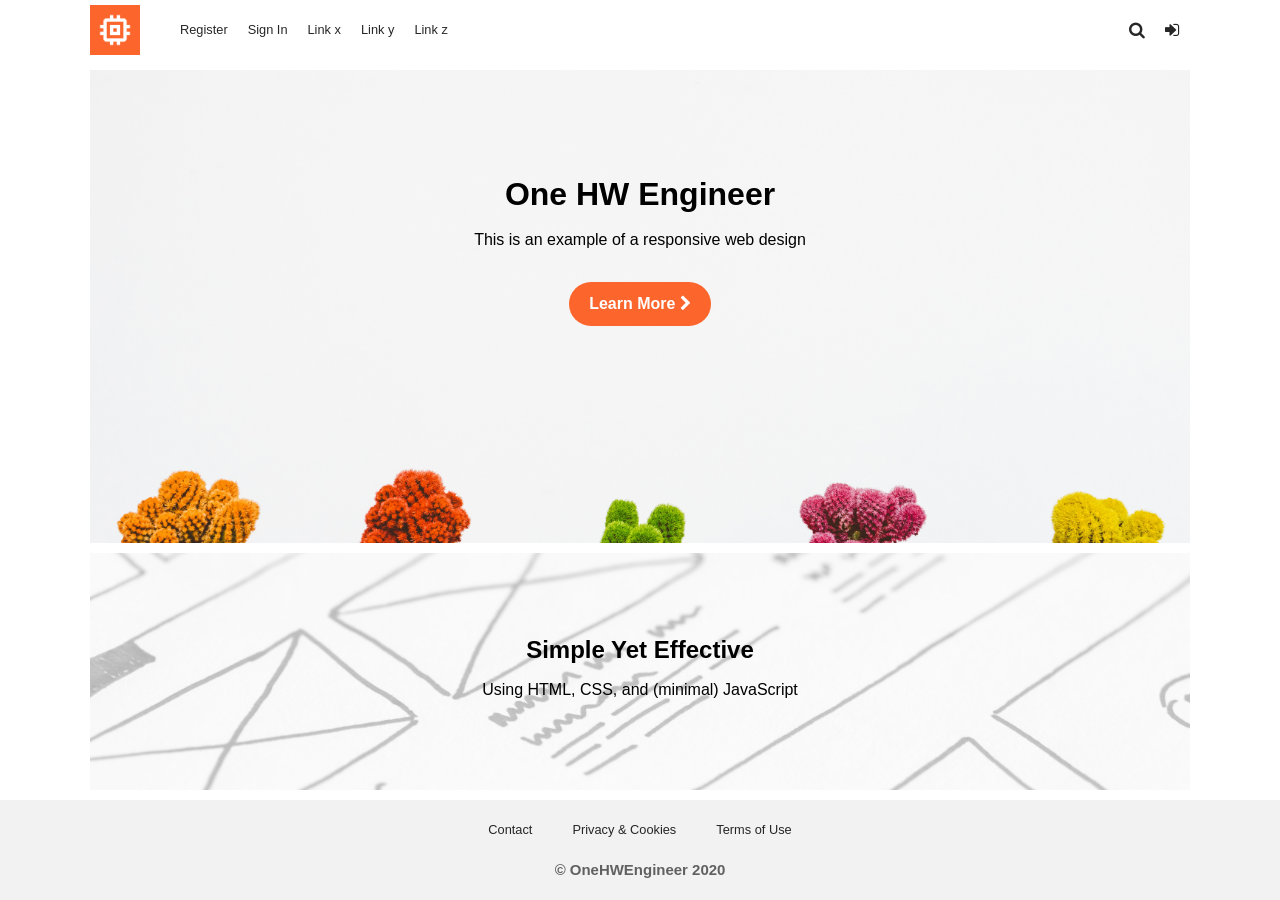
<file: index.html>
<!DOCTYPE html>
<html lang="en">
  <head>
    <meta charset="UTF-8">
    <meta name="viewport" content="width=device-width, initial-scale=1.0">
    <title>O•H•E</title>
    
    <!-- Favicon Here -->
    <link rel="icon" href="/img/favicon.ico">
    
    <!-- FontAwesome v4.7.0-->
    <link rel="stylesheet" href="https://cdnjs.cloudflare.com/ajax/libs/font-awesome/4.7.0/css/font-awesome.css" integrity="sha512-5A8nwdMOWrSz20fDsjczgUidUBR8liPYU+WymTZP1lmY9G6Oc7HlZv156XqnsgNUzTyMefFTcsFH/tnJE/+xBg==" crossorigin="anonymous" />
    
    <!-- Custom CSS-->
    <link rel="stylesheet" href="css/navbar.css">
    <link rel="stylesheet" href="css/content.css"> <!-- Change this for different html pages -->
    <link rel="stylesheet" href="css/footer.css">
  </head>

  <body>
    <!-- [1] NavBar -->
    <!-- Hamburger menu button -->
    <div class="menu-btn"> <i class="fa fa-bars fa-2x"></i> </div>
    <!-- Main NavBar -->
    <nav class="main-nav"></nav>

    <!-- [2] Content -->
    <div class="container">
      <!-- Showcase -->
      <header class="showcase">
        <h1>One HW Engineer</h1>
        <p>
          This is an example of a responsive web design  
        </p>
        <a href="#" class="btn">
          Learn More <i class="fa fa-chevron-right"></i>
        </a>
      </header>

      <!-- Card -->
      <section class="card">
        <h2>Simple Yet Effective</h2>
        <p>
          Using HTML, CSS, and (minimal) JavaScript
        </p>
      </section>
    </div>

    <!-- [3] Footer -->
    <footer class="footer"></footer>
    
    <!-- jQuery -->
    <script src="https://code.jquery.com/jquery-3.5.1.min.js" integrity="sha256-9/aliU8dGd2tb6OSsuzixeV4y/faTqgFtohetphbbj0=" crossorigin="anonymous"></script>
    
    <!-- My JS -->
    <script>
      $(function(){
        // Insert NavBar & Footer BELOW the selectors selected
        $(".main-nav").load("navbar.html");
        $(".footer").load("footer.html");
      });
      // Toggle hamburger menu button upon click (mobile view only)
      document.querySelector('.menu-btn').addEventListener('click', function(){
        document.querySelector('.main-menu').classList.toggle('show');
      }); 
    </script>
  </body>
</html>
</file>
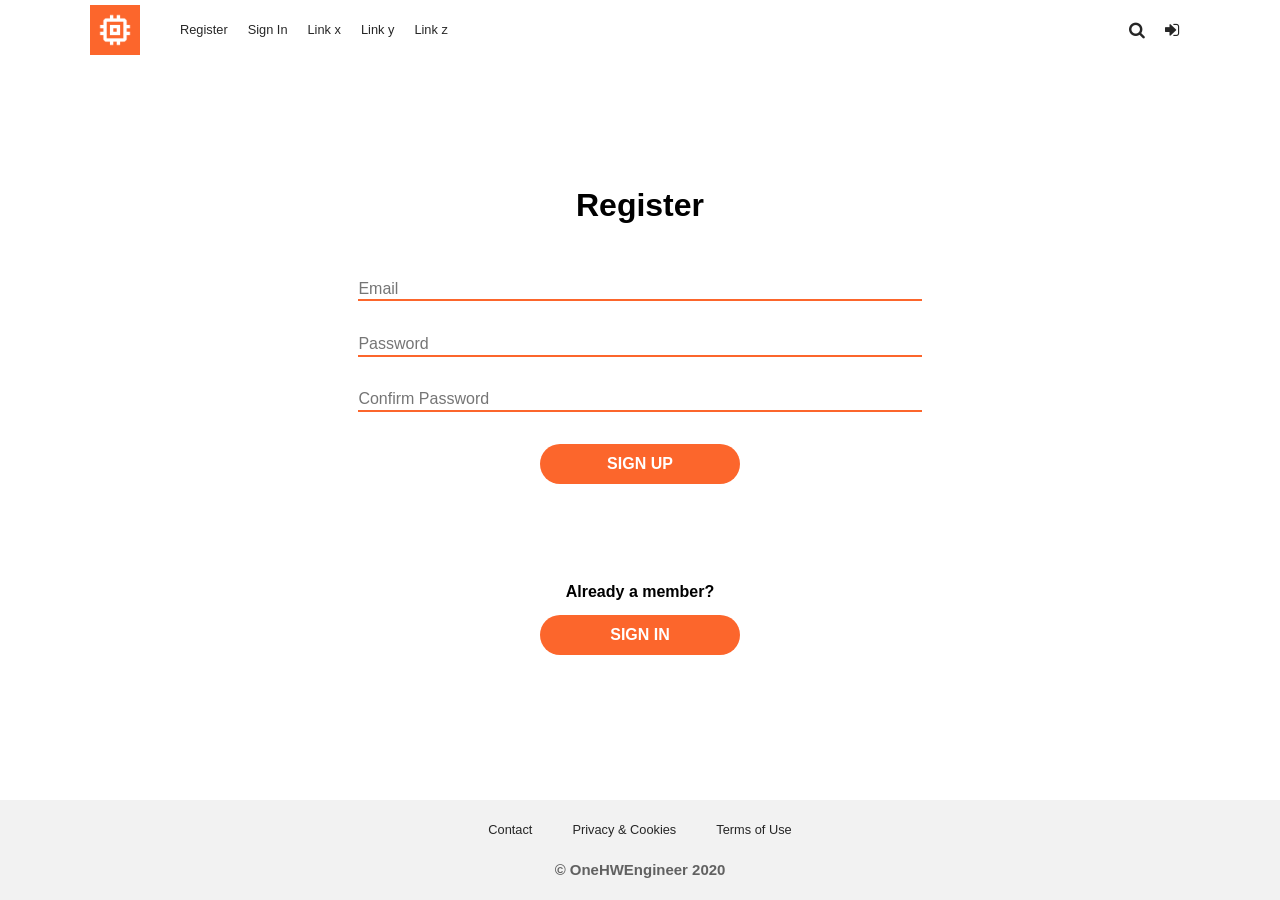
<file: register.html>
<!DOCTYPE html>
<html lang="en">
  <head>
    <meta charset="UTF-8">
    <meta name="viewport" content="width=device-width, initial-scale=1.0">
    <title>O•H•E</title>
    
    <!-- Favicon Here -->
    <link rel="icon" href="/img/favicon.ico">
    
    <!-- FontAwesome v4.7.0-->
    <link rel="stylesheet" href="https://cdnjs.cloudflare.com/ajax/libs/font-awesome/4.7.0/css/font-awesome.css" integrity="sha512-5A8nwdMOWrSz20fDsjczgUidUBR8liPYU+WymTZP1lmY9G6Oc7HlZv156XqnsgNUzTyMefFTcsFH/tnJE/+xBg==" crossorigin="anonymous" />
    
    <!-- Custom CSS-->
    <link rel="stylesheet" href="css/navbar.css">
    <link rel="stylesheet" href="css/signin.css"> <!-- Change this for different html pages -->
    <link rel="stylesheet" href="css/message.css"> <!-- Change this for different html pages -->
    <link rel="stylesheet" href="css/footer.css">
  </head>

  <body>
    <!-- [1] NavBar -->
    <!-- Hamburger menu button -->
    <div class="menu-btn"> <i class="fa fa-bars fa-2x"></i> </div>
    <!-- Main NavBar -->
    <nav class="main-nav"></nav>

    <!-- [2] Content -->
    <div class="container">
      <section class="message"></section>
      <section class="form-login">
        <h1>Register</h1>
        <form id="registrationForm">
          <input type="email" id="emailInputRegister" placeholder="Email" pattern=".*" required>
          <input type="password" id="passwordInputRegister" placeholder="Password" pattern=".*" required>
          <input type="password" id="password2InputRegister" placeholder="Confirm Password" pattern=".*" required>
          <input type="submit" value="Sign Up">
        </form>
        <h2> Already a member? </h2>
        <a href="/signin.html" class="btn-register"> Sign In </a>
      </section>
    </div>

    <!-- [3] Footer -->
    <footer class="footer"></footer>

    <!-- jQuery -->
    <script src="https://code.jquery.com/jquery-3.5.1.min.js" integrity="sha256-9/aliU8dGd2tb6OSsuzixeV4y/faTqgFtohetphbbj0=" crossorigin="anonymous"></script>
    
    <!-- My JS -->
    <script>
      $(function(){
        /* Insert NavBar & Footer BELOW the selectors selected */
        $(".main-nav").load("navbar.html");
        $(".footer").load("footer.html");
        $(".message").load("message.html");
      });
      // Toggle hamburger menu button upon click (mobile view only)
      document.querySelector('.menu-btn').addEventListener('click', function(){
        document.querySelector('.main-menu').classList.toggle('show');
      }); 
    </script>

    <!-- AWS JS -->
    <script src="js/vendor/aws-cognito-sdk.min.js"></script>
    <script src="js/vendor/amazon-cognito-identity.min.js"></script>
    <script src="js/config.js"></script>
    <script src="js/cognito-auth.js"></script>
  </body>
</html>
</file>
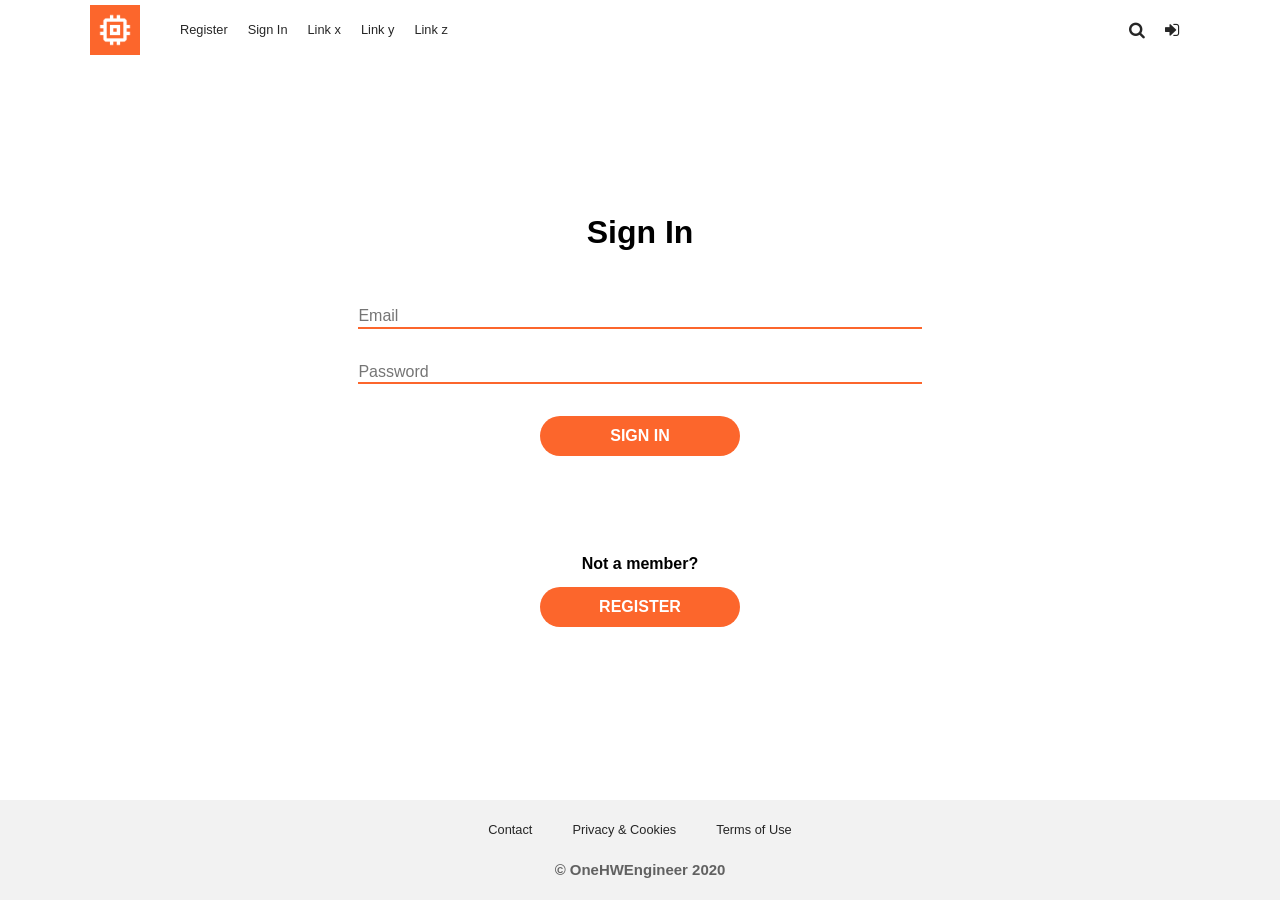
<file: signin.html>
<!DOCTYPE html>
<html lang="en">
  <head>
    <meta charset="UTF-8">
    <meta name="viewport" content="width=device-width, initial-scale=1.0">
    <title>O•H•E</title>
    
    <!-- Favicon Here -->
    <link rel="icon" href="/img/favicon.ico">
    
    <!-- FontAwesome v4.7.0-->
    <link rel="stylesheet" href="https://cdnjs.cloudflare.com/ajax/libs/font-awesome/4.7.0/css/font-awesome.css" integrity="sha512-5A8nwdMOWrSz20fDsjczgUidUBR8liPYU+WymTZP1lmY9G6Oc7HlZv156XqnsgNUzTyMefFTcsFH/tnJE/+xBg==" crossorigin="anonymous" />
    
    <!-- Custom CSS-->
    <link rel="stylesheet" href="css/navbar.css">
    <link rel="stylesheet" href="css/signin.css"> <!-- Change this for different html pages -->
    <link rel="stylesheet" href="css/message.css"> <!-- Change this for different html pages -->
    <link rel="stylesheet" href="css/footer.css">
  </head>

  <body>
    <!-- [1] NavBar -->
    <!-- Hamburger menu button -->
    <div class="menu-btn"> <i class="fa fa-bars fa-2x"></i> </div>
    <!-- Main NavBar -->
    <nav class="main-nav"></nav>

    <!-- [2] Content -->
    <div class="container">
      <section class="message"></section>
      <section class="form-login">
          <h1>Sign In</h1>
          <form id="signinForm">
            <input type="email" id="emailInputSignin" placeholder="Email" required>
            <input type="password" id="passwordInputSignin" placeholder="Password" pattern=".*" required>
            <input type="submit" value="Sign in">
          </form>
          <h2> Not a member? </h2>
          <a href="/register.html" class="btn-register"> Register </a>
      </section>
    </div>

    <!-- [3] Footer -->
    <footer class="footer"></footer>

    <!-- jQuery -->
    <script src="https://code.jquery.com/jquery-3.5.1.min.js" integrity="sha256-9/aliU8dGd2tb6OSsuzixeV4y/faTqgFtohetphbbj0=" crossorigin="anonymous"></script>
    
    <!-- My JS -->
    <script>
      $(function(){
        /* Insert NavBar & Footer BELOW the selectors selected */
        $(".main-nav").load("navbar.html");
        $(".footer").load("footer.html");
        $(".message").load("message.html");
      });
      // Toggle hamburger menu button upon click (mobile view only)
      document.querySelector('.menu-btn').addEventListener('click', function(){
        document.querySelector('.main-menu').classList.toggle('show');
      }); 
    </script>

    <!-- AWS JS -->
    <script src="js/vendor/aws-cognito-sdk.min.js"></script>
    <script src="js/vendor/amazon-cognito-identity.min.js"></script>
    <script src="js/config.js"></script>
    <script src="js/cognito-auth.js"></script>
  </body>
</html>
</file>
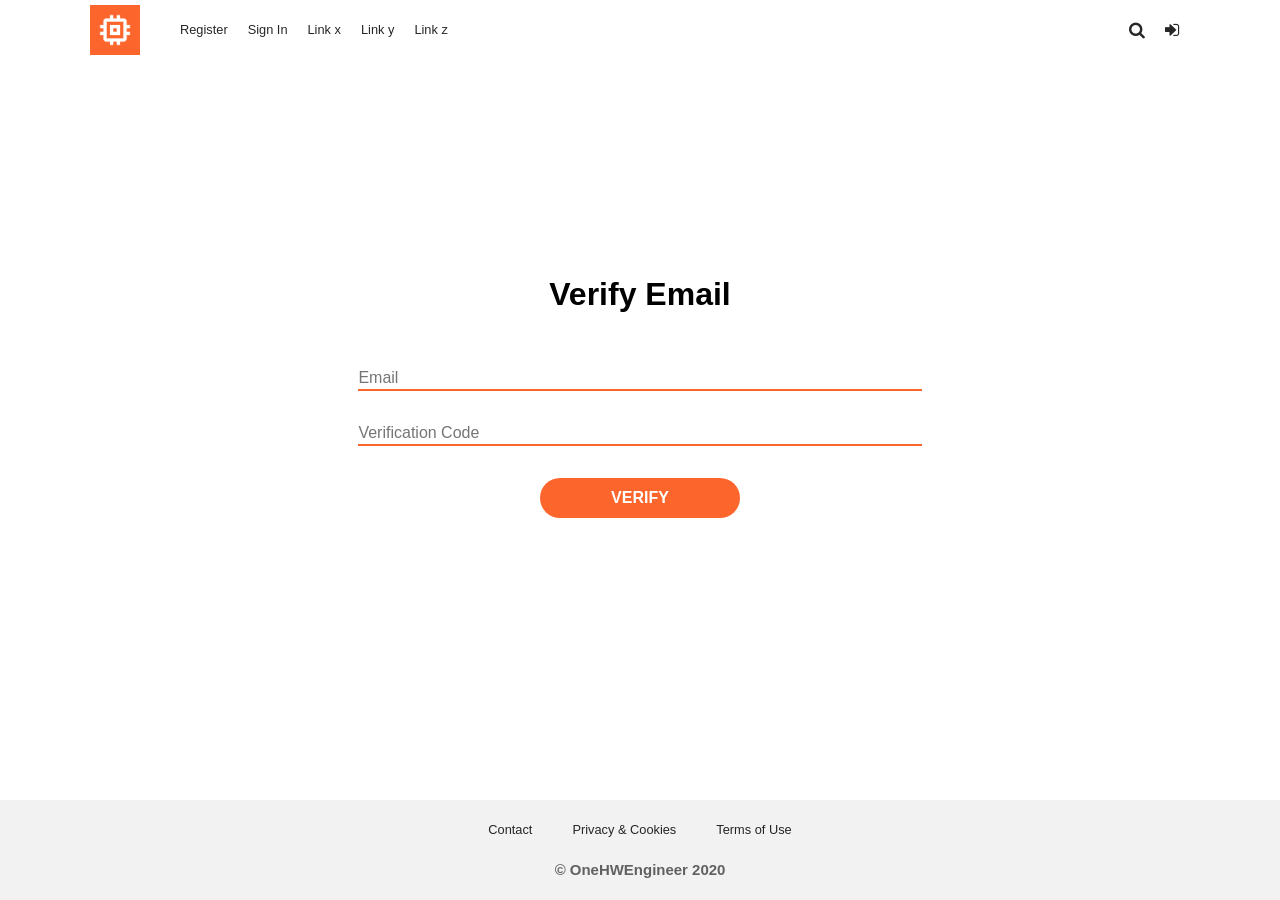
<file: verify.html>
<!DOCTYPE html>
<html lang="en">
  <head>
    <meta charset="UTF-8">
    <meta name="viewport" content="width=device-width, initial-scale=1.0">
    <title>O•H•E</title>
    
    <!-- Favicon Here -->
    <link rel="icon" href="/img/favicon.ico">
    
    <!-- FontAwesome v4.7.0-->
    <link rel="stylesheet" href="https://cdnjs.cloudflare.com/ajax/libs/font-awesome/4.7.0/css/font-awesome.css" integrity="sha512-5A8nwdMOWrSz20fDsjczgUidUBR8liPYU+WymTZP1lmY9G6Oc7HlZv156XqnsgNUzTyMefFTcsFH/tnJE/+xBg==" crossorigin="anonymous" />
    
    <!-- Custom CSS-->
    <link rel="stylesheet" href="css/navbar.css">
    <link rel="stylesheet" href="css/signin.css"> <!-- Change this for different html pages -->
    <link rel="stylesheet" href="css/message.css"> <!-- Change this for different html pages -->
    <link rel="stylesheet" href="css/footer.css">
  </head>

  <body>
    <!-- [1] NavBar -->
    <!-- Hamburger menu button -->
    <div class="menu-btn"> <i class="fa fa-bars fa-2x"></i> </div>
    <!-- Main NavBar -->
    <nav class="main-nav"></nav>

    <!-- [2] Content -->
    <div class="container">
      <section class="message"></section>
      <section class="form-login">
        <h1>Verify Email</h1>
        <form id="verifyForm">
          <input type="email" id="emailInputVerify" placeholder="Email" required>
          <input type="text" id="codeInputVerify" placeholder="Verification Code" pattern=".*" required>
          <input type="submit" value="Verify">
        </form>
      </section>
    </div>

    <!-- [3] Footer -->
    <footer class="footer"></footer>

    <!-- jQuery -->
    <script src="https://code.jquery.com/jquery-3.5.1.min.js" integrity="sha256-9/aliU8dGd2tb6OSsuzixeV4y/faTqgFtohetphbbj0=" crossorigin="anonymous"></script>
    
    <!-- My JS -->
    <script>
      $(function(){
        /* Insert NavBar & Footer BELOW the selectors selected */
        $(".main-nav").load("navbar.html");
        $(".footer").load("footer.html");
        $(".message").load("message.html");
      });
      // Toggle hamburger menu button upon click (mobile view only)
      document.querySelector('.menu-btn').addEventListener('click', function(){
        document.querySelector('.main-menu').classList.toggle('show');
      }); 
    </script>

    <!-- AWS JS -->
    <script src="js/vendor/aws-cognito-sdk.min.js"></script>
    <script src="js/vendor/amazon-cognito-identity.min.js"></script>
    <script src="js/config.js"></script>
    <script src="js/cognito-auth.js"></script>
  </body>
</html>
</file>
<file: css/navbar.css>
:root {
  --margin-top:10px;
  --nav-height: 60px;
  --footer-height: 100px;
}


/* Reset for elements */
* {
    box-sizing: border-box;
    margin: 0;
    padding: 0;
  }
  
body {
  font-family: 'Segoe UI', Tahoma, Geneva, Verdana, sans-serif;
  background: #fff;
  color: #000;
  font-size: 1rem; /*15px;*/
  line-height: 1.5;
}
  

/* Links */ 
a {
  color: #262626;
  text-decoration: none; /* Remove default underlines from links */
}

ul {
  list-style: none; /* Remove bullets from ul */
}
  

.main-nav, .container {
  /* Takes up 90% of space UNTIL 1100px, margin:auto centers it */
  width: 90%;
  max-width: 1100px;
  margin: auto; 
}
  

/* NavBar */
.main-nav {
  display: flex; /* All items under .main-nav align in ONE ROW - img, ul, ul */
  /* NOT li items, yet */
  align-items: center;
  justify-content: space-between; /* Creates equal space among img, ul, ul */
  height: var(--nav-height); /* This is syntax to use global css var */
  padding: 20px 0;
  font-size: 0.8rem;
}
  
.main-nav .logo {
  width: 50px; /* resize logo img here */
  height: 50px; /* resize logo img here */
  display: flex; /* Makes logo align in ONE ROW; here, it's used to center vertically */
}

.main-nav ul {
  display: flex; /* Makes all li items under (.main-nav ul) align in ONE ROW */
}

.main-nav ul li {
  padding: 0 10px; /* Adds some space in between li items */
}
.main-nav ul li a:hover {
  border-bottom: 2px solid #262626; /* Underline shown when hovering */
}
.main-nav ul li a {
  /* Adds little margin for underline (when hovering) */
  padding-bottom: 2px;
}

.main-nav ul.main-menu {
  flex: 1; /* Moves 1st ul to the right edge of img (logo) */
  margin-left: 30px; /* Adds some margin from the right edge of logo */
}


/* Hamburger menu button */  
.menu-btn {
  cursor: pointer;
  position: absolute; /* THIS MAKES IT GO OUT OF FLOW - fixes to TOP */
  top: 15px;
  right: 30px;
  z-index: 2; /* Always on top */
  display: none; /* Large screen -> do not show; we will make it show for smaller screen below */
}


/* For smaller screens */
@media(max-width: 700px) {

  .menu-btn {
    display: block; /* SHOW Hamburger menu button for smaller screens */
  }

  .main-nav ul.right-menu { /* Corresponding to icons (magnifying glass, login) */
    margin-right: 50px; /* Make extra space between lgin icon and hamburger menu */
  }

  .main-nav ul.main-menu { /* This is the dropdown menu that shows when hamburger is clicked */
    display: block;
    position: absolute; /* take it out of relative flow */
    top:0;
    left: 0;
    background: #f2f2f2;
    width: 50%;
    height: 100%;
    border-right: #ccc 1px solid;
    opacity: 0.9;
    padding: 30px;
    transform: translateX(-500px); /* By default, hide it, by moving left and out of screen */
    transition: transform 0.5s ease-in-out;
  }
  .main-nav ul.main-menu.show { /* Show dropdown menu when clicking hamburger */ 
    transform: translateX(-30px); /* Slide in towards the screen from left */
  }

  .main-nav ul.main-menu li { /* Make underlines for each li items */
    padding: 10px;
    border-bottom: #ccc solid 1px;
    font-size: 1rem;
  }
  .main-nav ul.main-menu li:last-child {
    border-bottom: 0; /* Removes underline from the LAST LI ITEM */
  }
  .main-nav ul.main-menu li a:hover {
    border-bottom: 2px solid #262626;
  }
}
</file>
<file: css/content.css>
/* Showcase */
.showcase {
  width: 100%;
  /* Global css vars are carried over from navbar.css */
  /* It means that the order of calling css matters */
  height: calc( (100vh - var(--nav-height) - var(--footer-height) - var(--margin-top) * 3) * 2/3 );
  background: url('/img/showcase.jpg') no-repeat center center/cover;
  display: flex; /* Makes all items under .showcase (h1, p, a) align in ONE ROW */
  flex-direction: column; /* Override previous line, makes it align in ONE COLUMN */
  align-items: center;
  text-align: center;
  justify-content: flex-start; /* Makes flex alignment to TOP edge (vs flex-bottom or center) */
  padding-top: 100px; /* Adds some margin from TOP of flex alignment */
  margin-top: var(--margin-top);
}
  
.showcase h1, .showcase p {
  margin-bottom: 10px; /* Make some spacing among texts */
}
.showcase h1{
  font-size: 2rem;
}
.showcase p{
  width: 75%;
  font-size: 1rem;
}

.showcase .btn {
  margin-top: 20px;
}
.btn {
  cursor: pointer;
  display: inline-block;
  border: 0;
  border-radius: 40px;
  font-weight: bold;
  padding: 10px 20px;
  background: #FC662C;
  color: #fff;
  font-size: 1rem;
}
.btn:hover {
  opacity: 1.0;
}


/* Card */  
.card {
  position: relative; 
  /* Relative is needed here since background img will use absolute positioning with respect to .card */
  width: 100%;
  height: calc( (100vh - var(--nav-height) - var(--footer-height) - var(--margin-top) * 3) * 1/3 );
  margin-top: var(--margin-top);
  display: flex; /* Makes all items under .card (h2, p, a) align in ONE ROW */
  flex-direction: column; /* Override previous line, makes it align in ONE COLUMN */
  align-items: center;
  text-align: center;
  justify-content: center; 
}
.card:before { /* Needed to adjust background image opacity w/o affecting text opacity */
  z-index:-1;
  content : "";
  display: block;
  position:absolute; /* This is very important */
  left:0;
  top:0;
  width: 100%;
  height: 100%;
  background: url('/img/card.jpg') no-repeat center center/cover;
  opacity:0.3;
}

.card h2, .card p {
  margin-bottom: 10px;
}
.card h2{
  font-size: 1.5rem;
}
.card p{
  font-size: 1rem;
}


/* For smaller screens */
@media(max-width: 700px) {
  
  /* Showcase */
  .showcase {
    padding-top: 50px;
  }

  .showcase h1{
    font-size: 1.5rem;
  }
  .showcase p{
    width: 90%;
    font-size: 1rem;
  }

  .btn {
    padding: 5px 10px;
    font-size: 0.8rem;;
  }

  
  /* Card */ 
  .card h2{
    font-size: 1.2rem;
  }
  .card p{
    width: 75%;
    font-size: 0.8rem;
  }
}
</file>
<file: css/footer.css>
/* Footer */
.footer {
    background: #f2f2f2;
    color: #616161;
    font-size: 0.8rem;
    padding: 20px 0;
    margin-top: 10px;
    height: var(--footer-height);
  }
  
  .footer-inner {
    max-width: 1100px;
    margin: 0 auto;
    /*padding: 0 20px 0 20px;*/
    padding: auto;
    display: flex;
    flex-direction: column; /* Override previous line to align in ONE COLUMN */
    align-items: center;
    text-align: center;
    justify-content: space-between;
  }
  
 
  .footer ul {
    display: flex;
    flex-wrap: wrap; /* when screen size becomes smaller, ul items stack up vertically rather than going over screen */
  }
  /*
  .footer li {
    margin-right: 30px;
    margin-bottom: 20px;
  }
  */
  .footer-inner li.links {
    padding: 0px 20px; /* Separates li items (adds some space in between */
  }

  .footer-inner li.company {
    padding: 20px 0 0 0; /* Separates li items (adds some space in between */
  }

  .footer-inner ul li a {
    /* Adds little margin for underline (when hovering) */
  padding-bottom: 2px;
}

.footer-inner ul li a:hover {
  border-bottom: 2px solid #262626;
}
</file>
<file: css/signin.css>
.container {
  /* For signin & registration page, define container height */ 
  /* Why? So that we can use display:flex to center input forms */
  height: calc( (100vh - var(--nav-height) - var(--footer-height) - var(--margin-top) * 1) );
  display: flex;
  flex-direction: column;
  align-items: center;
  justify-content: center;  
}

.form-login, .form-login form {
  width: 80%;
  display: flex;
  flex-direction: column;
  align-items: center;
  text-align: center;
  justify-content: center;
}
  
.form-login h1 {
  padding: 0.1rem 0 ;
  margin-bottom: 2rem;
  font-size: 2rem;
}


/* Email & Password input box */
input[type=text], input[type=password], input[type=email] {
  display: inline-block;
  width: 80%;
  box-sizing: border-box; /* Tells the browser to account for any border and padding in the values you specify */
  padding: 0.1rem 0;
  margin: 1rem 0;
  outline: none; /* Removes default border from input box when clicked */
  border: none; /* Removes default border from input box when clicked*/
  border-bottom: 2px solid #FC662C;
  font-size: 1rem;
  font-weight: 400;
}
input[type=text]:valid, input[type=password]:valid {
  border-bottom: 2px solid #f50856;
}


/* Sign-in & Register Button */
input[type=submit], .form-login .btn-register {
  width: 200px;
  height: 40px;
  line-height: 40px; /* Make this same as height to center text vertically */
  background-color: #FC662C;
  color: #fff;
  margin: 1rem auto 4rem;
  border: none;
  border-radius: 40px;
  cursor: pointer;
  display: block;
  font-size: 1.0rem;
  text-transform: uppercase;
  font-weight: 700;
}
input[type=submit]:hover, .form-login .btn-register:hover {
  opacity: 0.5;
}


/* Not a member? */
.form-login h2 {
  padding: 2rem 0 0.1rem;
  margin-bottom: 0.1rem;
  font-size: 1rem;
}

.form-login .btn-register {
  margin: 0.5rem auto 1rem;
}


/* For smaller screens */
@media(max-width: 700px) {
  .form-login, .form-login form {
    width: 100%;
  }

  .form-login h1 {
    margin-bottom: 0.5rem;
    font-size: 1.5rem;
  }

  /* Sign In Button */
  input[type=submit], .form-login .btn-register {
    width: 150px;
    height: 30px; 
    line-height: 30px; /* Make this same as height to center text vertically */
    padding: 0;
    margin: 0.5rem auto 1.5rem;
    font-size: 0.8rem;
  }
}
</file>
<file: css/message.css>
.panel-default {
    border-color: #dddddd;
}
.panel {
    background-color: #ffffff;
    border: 1px solid rgba(0, 0, 0, 0);
    border-radius: 4px;
    box-shadow: 0 1px 1px rgba(0, 0, 0, 0.05);
}

.panel-default > .panel-heading {
    background-color: #f5f5f5;
    border-color: #dddddd;
    color: #333333;
}
.panel-heading {
    border-bottom: 1px solid rgba(0, 0, 0, 0);
    border-top-left-radius: 3px;
    border-top-right-radius: 3px;
    padding: 10px 15px;
}

.panel-title {
    color: inherit;
    font-size: 16px;
    margin-bottom: 0;
    margin-top: 0;
}

.configMessage {
    width: 100%;
    height: 100%;
    text-align: center;
    background: transparent;
    position: absolute;
    z-index: 2000;
}

.configMessage .panel {
    margin: auto;
    width: 40%;
    top: 50%;
    position: relative;
    transform: translateY(-50%);
    -ms-transform: translateY(-50%);
    -moz-transform: translateY(-50%);
    -webkit-transform: translateY(-50%);
    -o-transform: translateY(-50%);
    z-index: 100;
}

.configMessage .panel-body {
    text-align: left;
}

.configMessage .backdrop {
    position: absolute;
    width: 100%;
    height: 100%;
    background: #fff;
    opacity: 0.6;
    z-index: 50;
}
</file>
